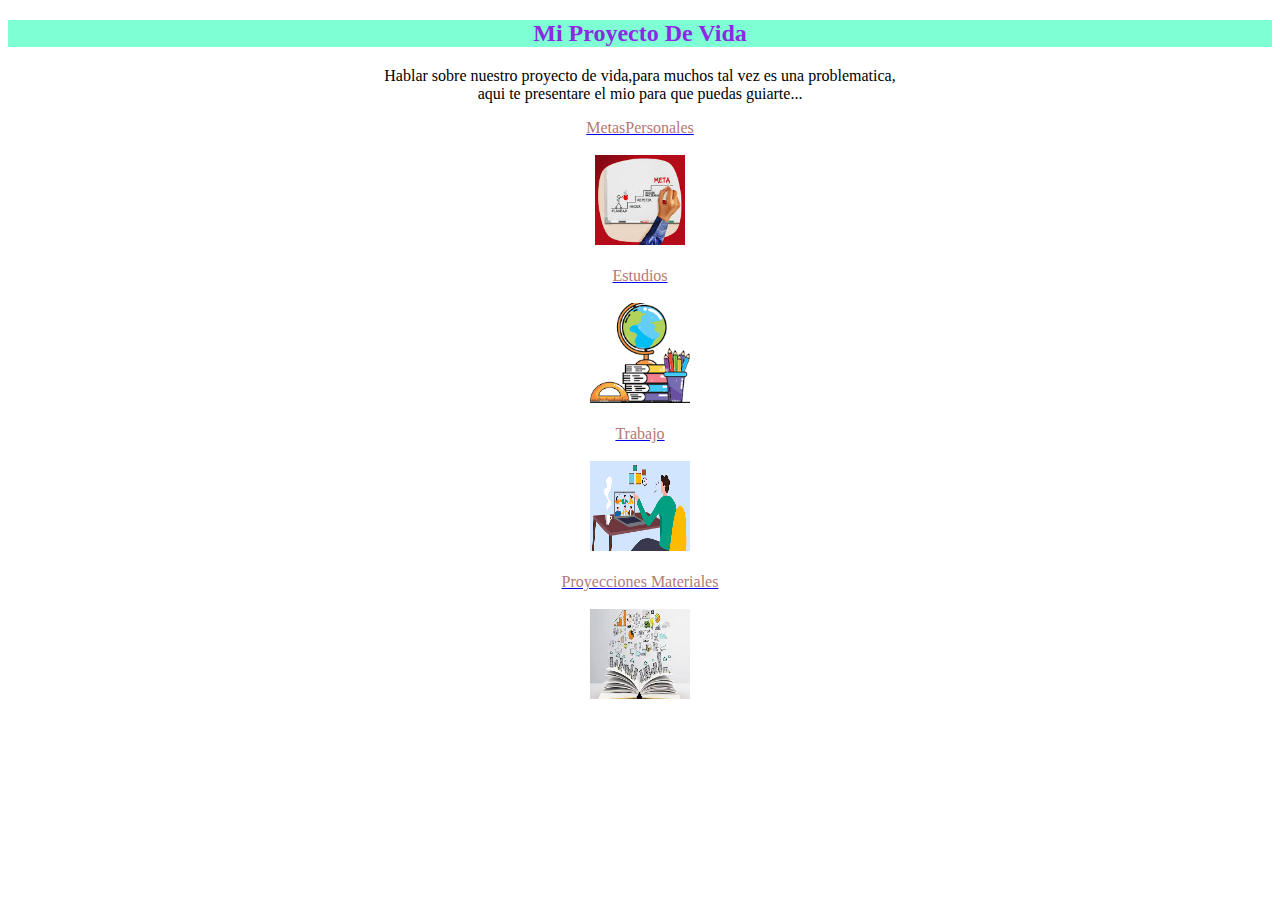
<file: Dia 2/index.html>
<!DOCTYPE html>
<html>
    
    <head>
        <title>Mi Proyecto De Vida</title>
        <link rel="shortcut icon" href="imgs/download.png" type="image/png" />
        <link rel="stylesheet" type="text/css" href="style.css"/>
    </head>

    <body>

        <h2 id="centrado"> Mi Proyecto De Vida</h2>
        <center>
        <p>
            Hablar sobre nuestro proyecto de vida,para muchos tal vez es una problematica,<br>
            aqui te presentare el mio para que puedas guiarte...
        </p>
    </center>

    <center>

    <a target="_blank" href="http://127.0.0.1:5500/HTML_FlorezDanna/Dia%202/MetasP.html"><center><span style="color: rgb(179, 120, 120);">MetasPersonales</span></center></a><br>
    <img src="imgs/download(3).png" width="=100" height="90"/><br><br/>


    <a target="_blank" href="http://127.0.0.1:5500/HTML_FlorezDanna/Dia%202/estudios.html"><center><span style="color: rgb(179, 120, 120);">Estudios</span></center></a><br>
    <img src="imgs/download (2).png" width="100" height="=90"/><br><br/>


    <a target="_blank" href="http://127.0.0.1:5500/HTML_FlorezDanna/Dia%202/trabajo.html"><center><span style="color: rgb(179, 120, 120);">Trabajo</span></center></a><br>
    <img src="imgs/fotito.png" width="100" height="90" /><br><br/>

    <a target="=_blank" href="http://127.0.0.1:5500/HTML_FlorezDanna/Dia%202/proyeccionesM.html"><center><span style="color: rgb(179, 120, 120);">Proyecciones Materiales</span></center></a><br>
    <img src="imgs/download(4).png" width="100" height="90" />

</center>







    </body>
 






</html>
</file>
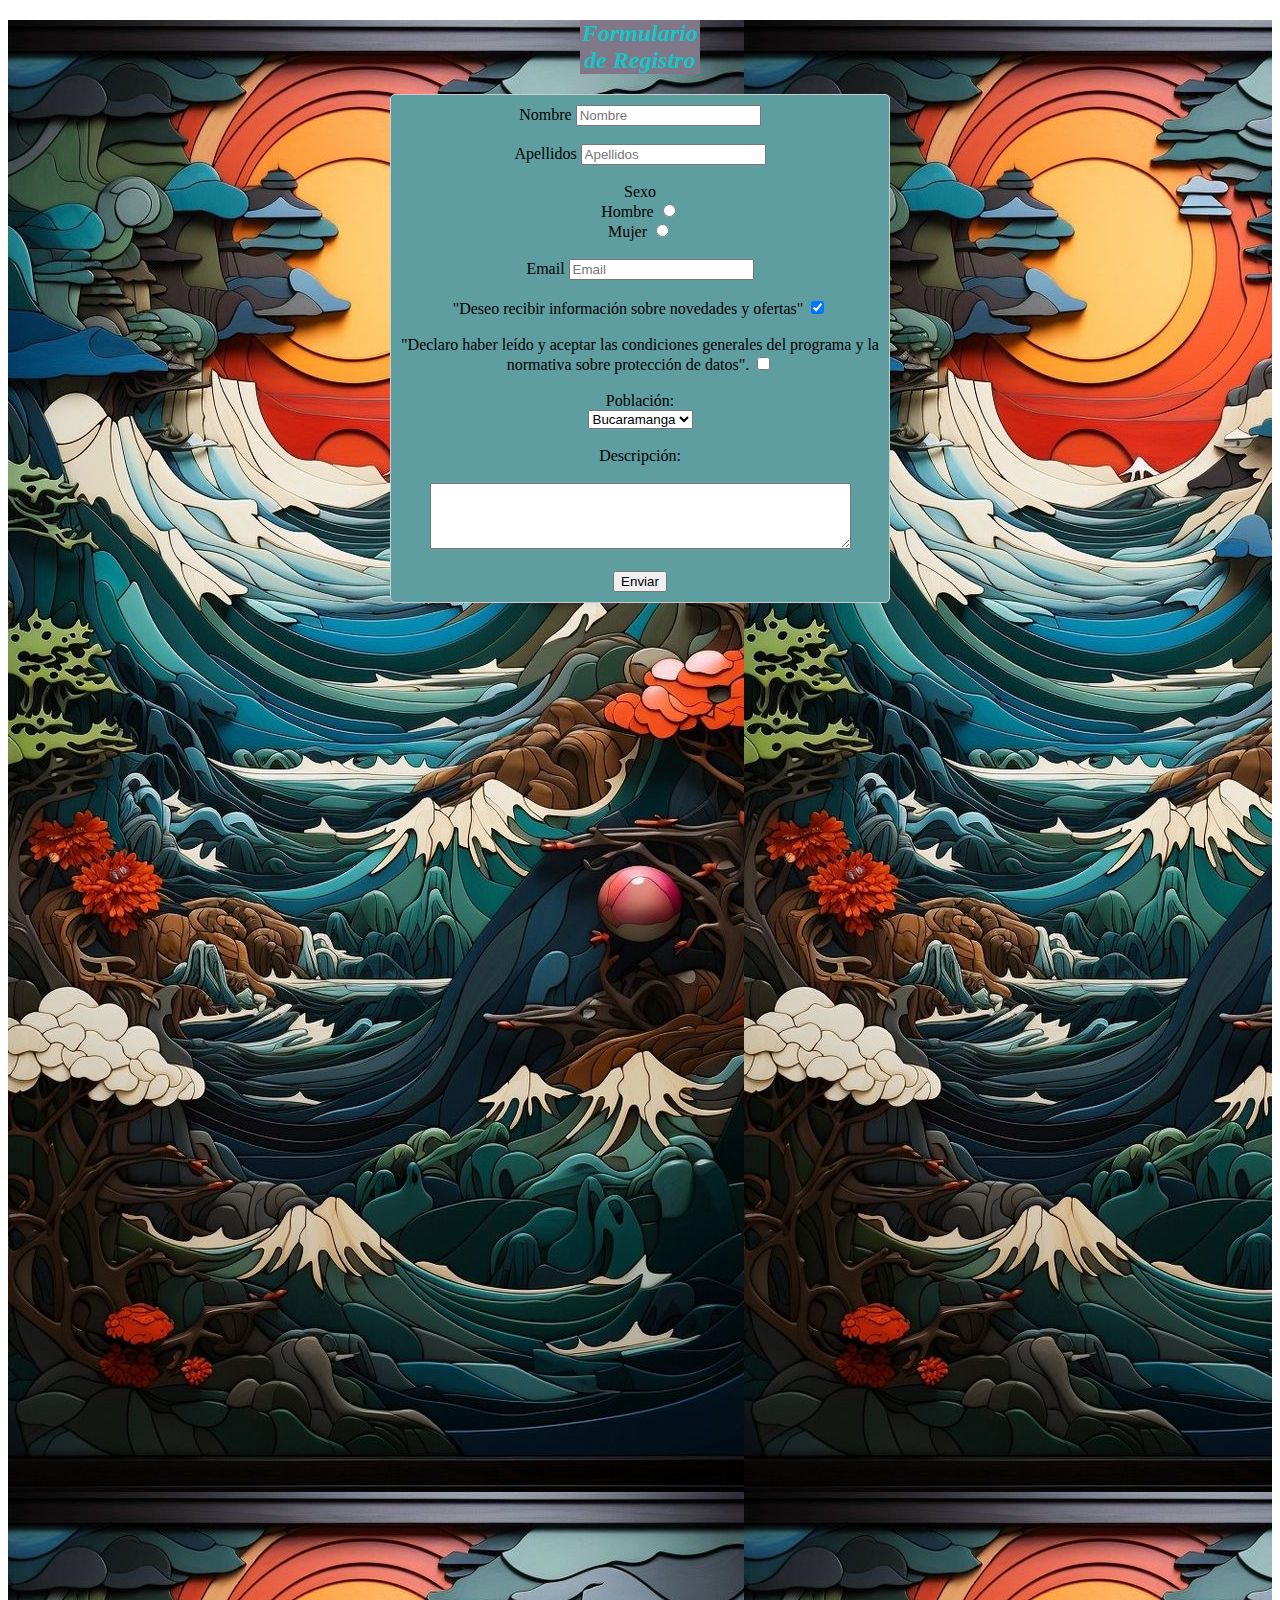
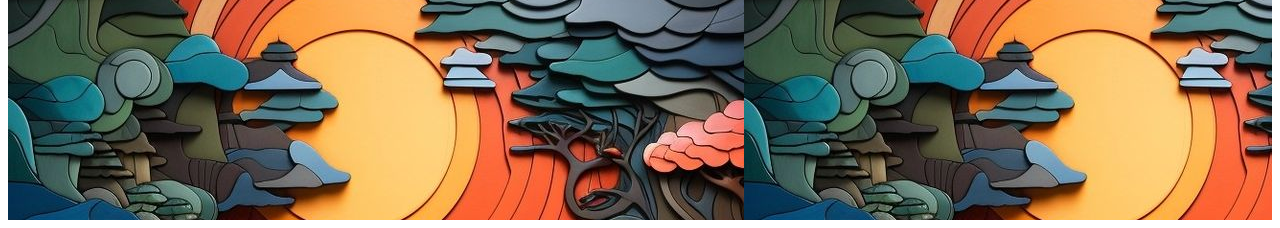
<file: Dia 4/index.html>
<!DOCTYPE html>
<html>
    <head>
        <title>Formulario de Registro-Mi Web</title>
        <meta charset="UTF-8">
        <link rel="stylesheet" type="text/css" href="style.css"/>


    </head>
    <body>
      <div class="fondoT">
   
        <center>
          

            <h2 id="centrado"><i>Formulario de Registro</i></h2>


        <div class="fondo">
        <form action="/Formulario" method="GET">
            
                
            <label for="nombre">Nombre</label>
            <input type="text" id="nombre" name="nombre" maxlength="50" placeholder="Nombre" />
            <br><br/>
            <label for="apellido">Apellidos</label>
            <input type="text" id="apellido" name="apellido" maxlength="50" placeholder="Apellidos" />
            <br><br/>
            <label for="sexo">Sexo</label>
            <br>
            <label for="Hombre">Hombre</label>
            <input type="radio" id="hombre" name="sexo" value="hombre" required/>
            <br>
            <label for="Mujer">Mujer</label>
            <input type="radio" id="mujer" name="sexo" value="mujer" required />
            <br><br/>
            <label for="Email">Email</label>
            <input type="email" id="email" name="email" placeholder="Email" />
            <br><br/>
            <label for="CasillaVerificacion">"Deseo recibir información sobre novedades y ofertas"</label>
            <input type="checkbox" id="CasillaVerificacion" name="CasillaVerificacion" checked/>
            <br><br/>
            <label for="Casilla">"Declaro haber leído y aceptar las condiciones generales del programa y la normativa sobre protección de datos".</label>
            <input type="checkbox" id="Casilla" name="Casilla" />
            <br><br/>
            <label for="poblacion">Población:</label><br>
        <select id="poblacion" name="poblacion">
            <option value="Bucaramanga">Bucaramanga</option>
            <option value="Giron">Girón</option>
            <option value="Floridablanca">Floridablanca</option>
            <option value="Piedecuesta">Piedecuesta</option>
        </select><br><br/>
        <label for="descripcion">Descripción:</label><br><br/>
        <imgs src="imgs/images.png"/> 
        <textarea id="descripcion" name="descripcion" rows="4" cols="50"></textarea><br><br/>
        <input type="submit" value="Enviar">
                                  

        </form>
        </div>
</center>
 </div> 
 
    
    </body>















</html>
</file>
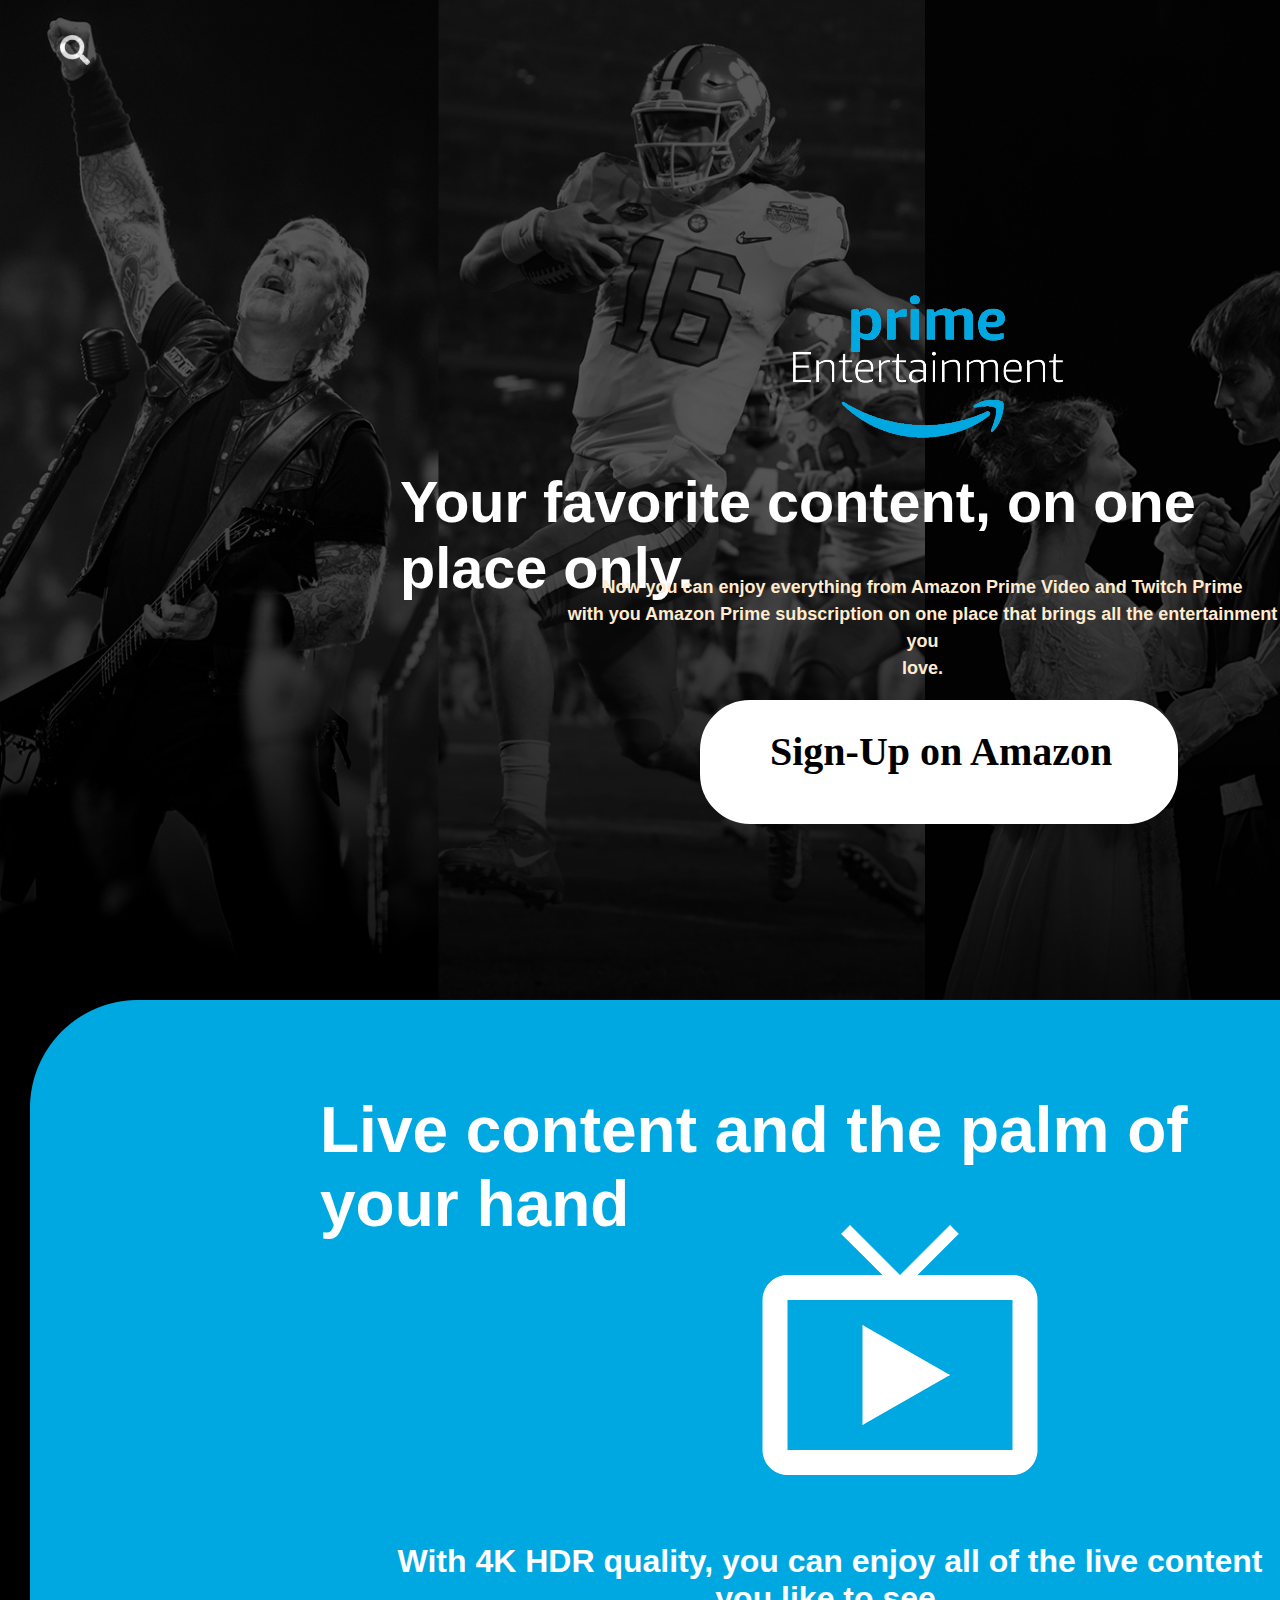
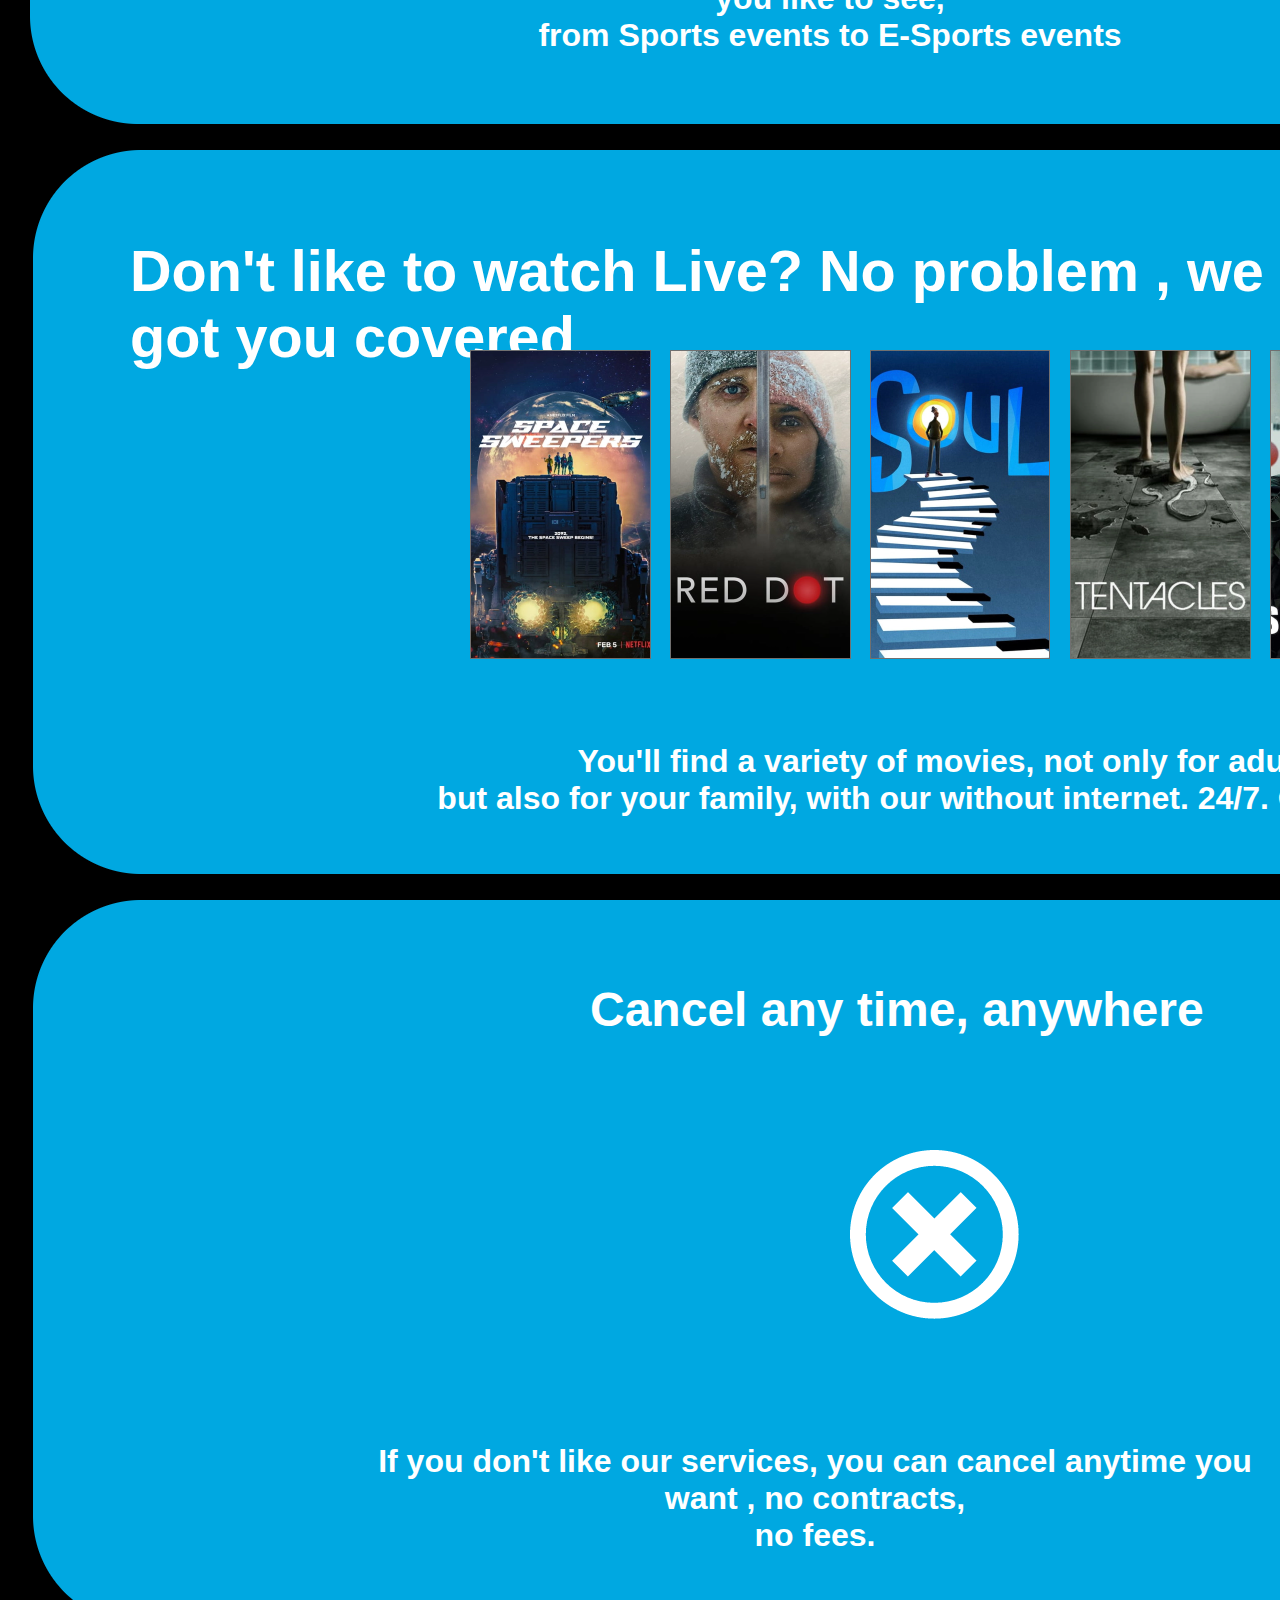
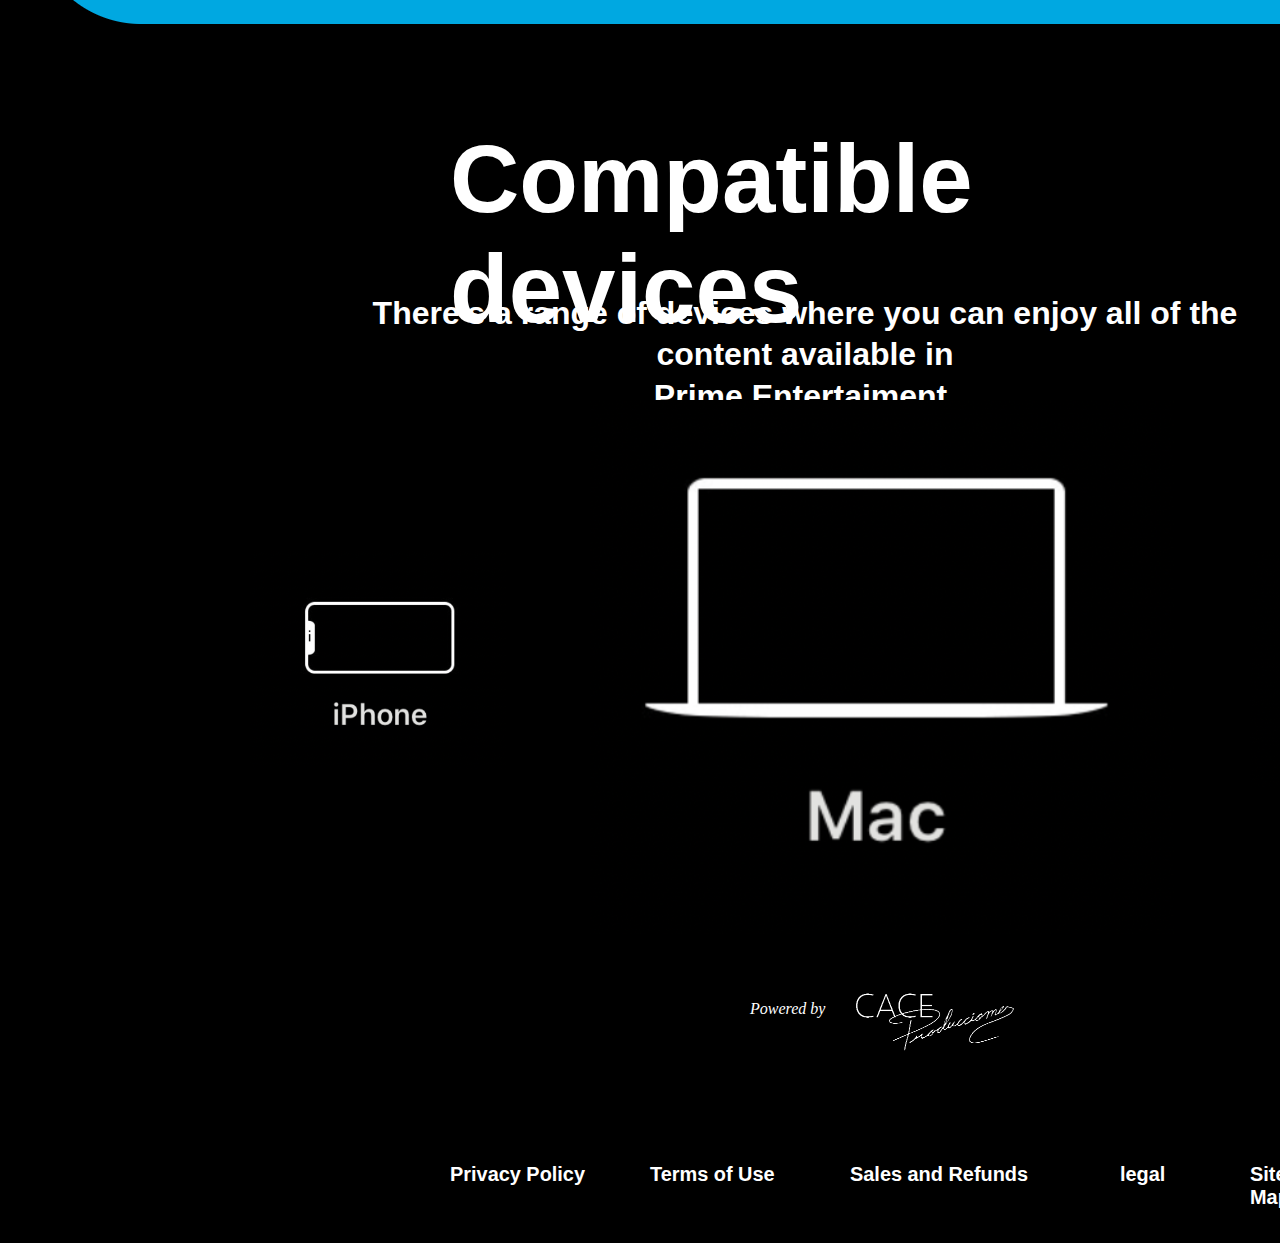
<file: Dia 5/index.html>
<!DOCTYPE html>
<html lang="es">
    <head>
        <meta charset="UTF-8">
        <title>Prime Video</title>
        <link rel="shortcut icon" href="imgs/LogoPrimeE2.png" type="image/png"/>
        <link rel="stylesheet" type="text/css" href="style.css"/>


    </head>
    <body>
        <div class="icon">
        <img src="imgs/Icon awesome-search.png" width="30px"/>
        </div>
        <div class="fondo">
        <img src="imgs/FondoTwitch.png" width="1850px"/>
        </div>
        <div class="rectangular-icon"></div>  

          <div class="login">
          <h4>Login</h4>  
          </div>
          <div class="icon-prime">
          <img src="imgs/LogoPrimeE2.png"/>  
          </div>
          <div class="text">
          <h1>Your favorite content, on one place only.</h1>  
          </div>
          <div class="text2">
          <h4><p>Now you can enjoy everything from Amazon Prime Video and Twitch Prime<br>
            with you Amazon Prime subscription on one place that brings all the entertainment you<br>
                                                   love.
          </p></h4>  
          </div>
          <div class="rectangular-2"></div>
          <div class="text3">
          <h4>Sign-Up on Amazon</h4>  
          </div>
          <div class="rectangular-blue">
          <img src="imgs/Rectangle .png" width="1792px" height="724x"/>
          <img  id= rectangle src="imgs/Rectangle .png" width="1792px" height="724x"/>
          <img  id= rectangle1 src="imgs/Rectangle .png" width="1792px" height="724x"/>
          </div>
          <div class="text4">
          <h1>Live content and the palm of your hand</h1>  
          </div>
          <div class="image-play">
          <img src="imgs/play.png"/>  
          </div>
          <div class="text5">
        <h4><p></p>With 4K HDR quality, you can enjoy all of the live content you like to see,<br>
          from Sports events to E-Sports events</p></h4>  
          </div>
          <div class="text6">
          <h1><p>Don't like to watch Live? No problem , we got you covered</p></h1>
          </div>
          <div class="images">
          <img id= image src="imgs/Rectangle 4.png"/>
          <img id= image1 src="imgs/Rectangle 3.png"/>
          <img id= image2 src="imgs/Rectangle 2.png"/>
          <img id= image3 src="imgs/Rectangle 1.png"/>
          <img id= image4 src="imgs/Rectangle 5.png"/>
          </div>
          <div class="text7">
          <h4><p>You'll find a variety of movies, not only for adults<br>
        but also for your family, with our without internet. 24/7. On demand.</p></h4>  
          </div>
          <div class="text8">
          <h1>Cancel any time, anywhere</h1>  
          </div>
          <div class="image-x">
          <img src="imgs/Icon metro-cancel.png"/>  
          </div>
          <div class="text9">
          <h4><p>If you don't like our services, you can cancel anytime you want , no contracts,<br>
          no fees.</p></h4>  
          </div>
          <div class="text10">
          <h1>Compatible devices</h1>  
          </div>
          <div class=" text11">
          <h4><p>There's a range of devices where you can enjoy all of the content available in<br>
          Prime Entertaiment.</p></h4>   
          </div>
          <div class="flecha-I">
          <img src="imgs/Flecha.png"/>  
          </div>
          <div class="iphone">
          <img src="imgs/Image 2.png">
          </div>
          <div class="Mac">
          <img src="imgs/Image 1.png">  
          </div>
        <div class="Pc">
        <img src="imgs/Image 3.png">
        </div>
        <div class="text12">
        <i>Powered by</i>    
        </div>
        <div class="image-firma">
        <img src="imgs/Logo CACE Invertido UP.png"/>    
        </div>
       <div class="privacy">
       <h5>Privacy Policy</h5> 
       </div>
       <div class="Terms">
       <h5>Terms of Use</h5> 
       </div>
       <div class="Sales">
       <h5> Sales and Refunds </h5> 
       </div>
       <div class="Legal">
       <h5>legal</h5> 
       </div>
       <div class="Site">
       <h5>Site Map</h5> 
       </div>




















        
    </body>






















































</html>
</file>
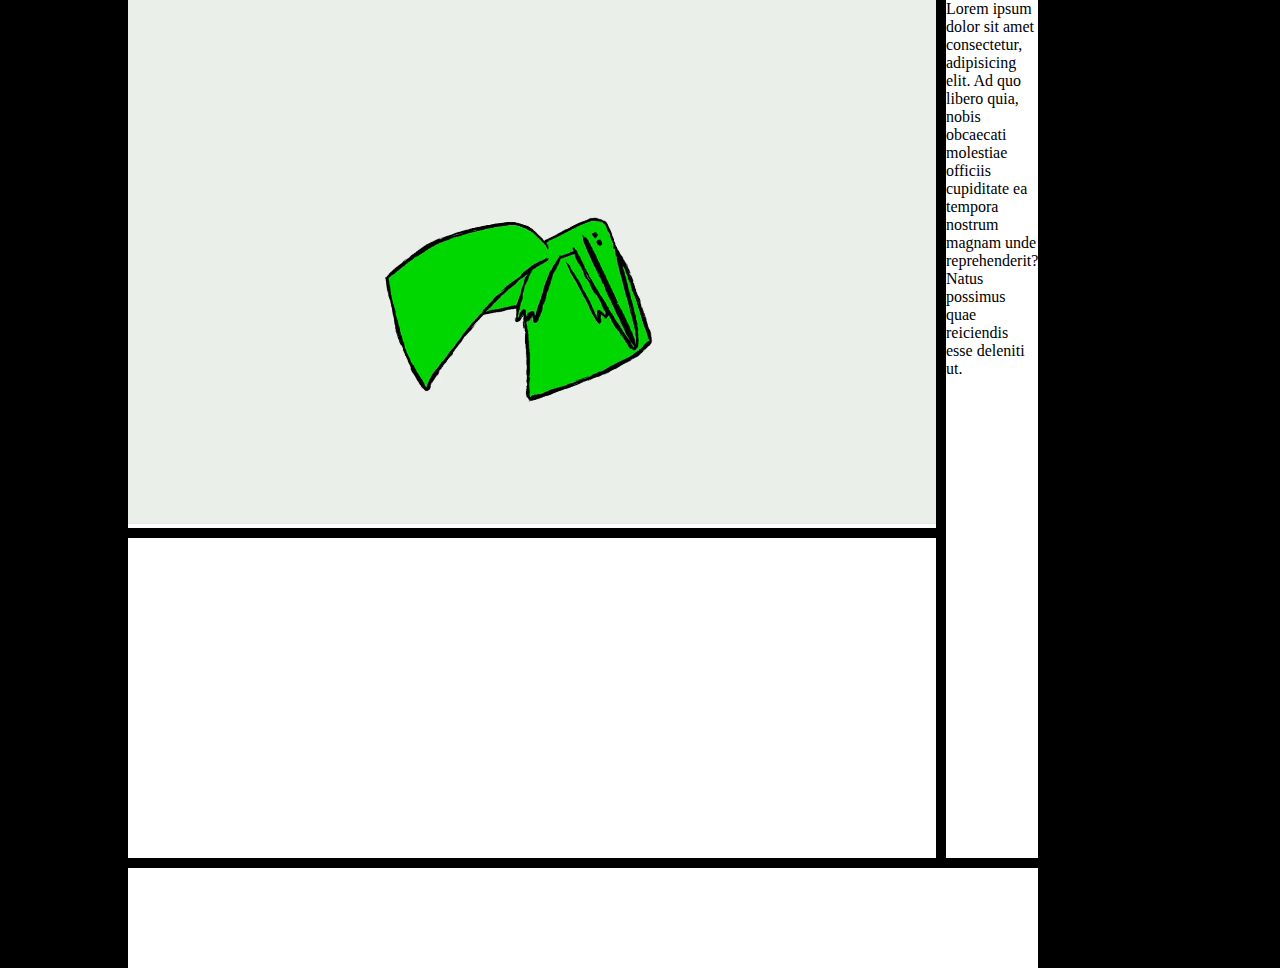
<file: Dia 9/index.html>
<!DOCTYPE html>
<html>
    <head>
        <title>Dinos</title>
        <link rel="stylesheet" type="text/css" href="style.css"/>






    </head>
    <body>
        
        <div class="grid">
        <div class="item1"><img src="imgs/dinos.gif"/></div>
        <div class="item2">Lorem ipsum dolor sit amet consectetur, adipisicing elit. Ad quo libero quia, nobis obcaecati molestiae officiis cupiditate ea tempora nostrum magnam unde reprehenderit? Natus possimus quae reiciendis esse deleniti ut.</div>
        <div class="item3"></div>
        <div class="item4"></div>

        </div>
    </body>
















</html>
</file>
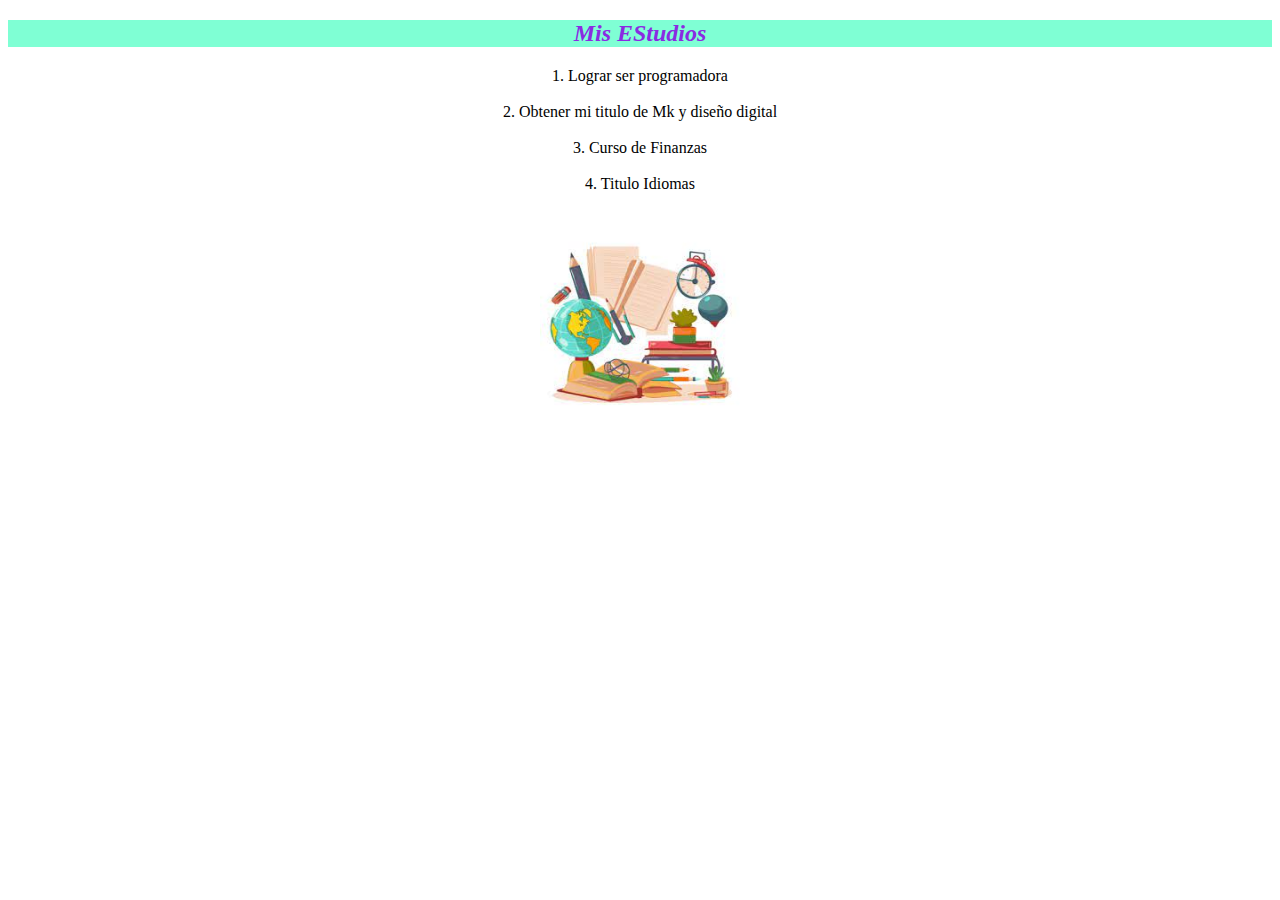
<file: Dia 2/estudios.html>
<!DOCTYPE html>
<html>
    <head>
        <title>Mis Estudios</title>
        <link rel="shortcut icon" href="imgs/download (2).png" type="image/png" />
        <link rel="stylesheet" type="text/css" href="style.css"/> 






        
    </head>
    <body>

        <h2 id="centrado2"><i>Mis EStudios</i></h2>
        <center>
            <li>1. Lograr ser programadora</li><br>
            <li>2. Obtener mi titulo de Mk y diseño digital</li><br>
            <li>3. Curso de Finanzas</li><br>
            <li>4. Titulo Idiomas</li><br><br/>
            <img src="imgs/descarga6.png" width="200" height="190"/>



        </center>








    </body>
































</html>
</file>
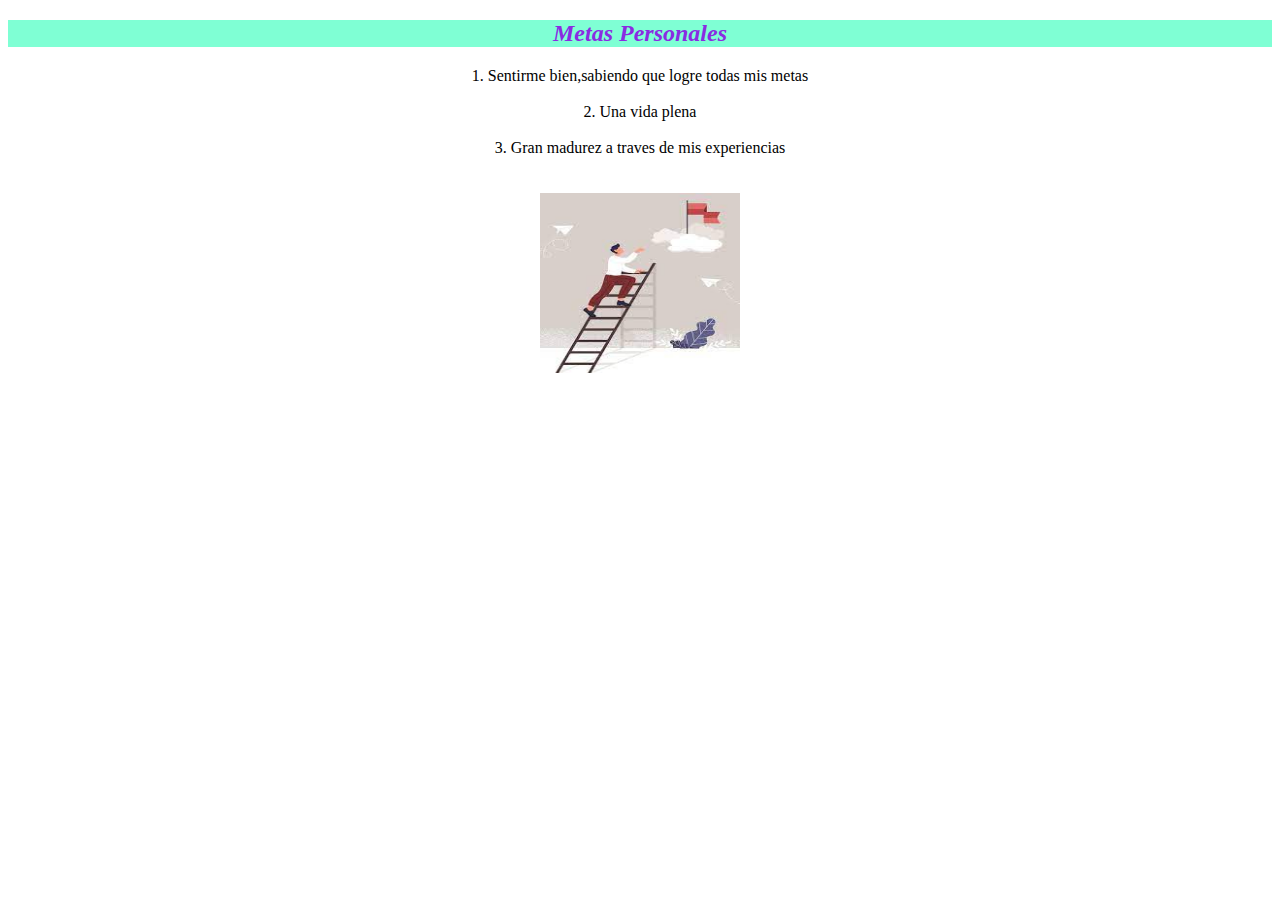
<file: Dia 2/MetasP.html>
<!DOCTYPE html>
<html>
    <head>
        <title>MetasPersonales</title>
        <link rel="shortcut icon" href="imgs/download(3).png" type="image/png" />
        <link rel="stylesheet" type="text/css" href="style.css"/>

    </head>
    <body>

        <h2 id="centrado1"><i>Metas Personales</i></h2>
        <center>
        <li>1. Sentirme bien,sabiendo que logre todas mis metas</li><br>
        <li>2. Una vida plena</li><br>
        <li>3. Gran madurez a traves de mis experiencias</li><br><br/>
        <img src="imgs/descarga5.png" width="200" height="180"/>







</center>


    </body>



























</html>
</file>
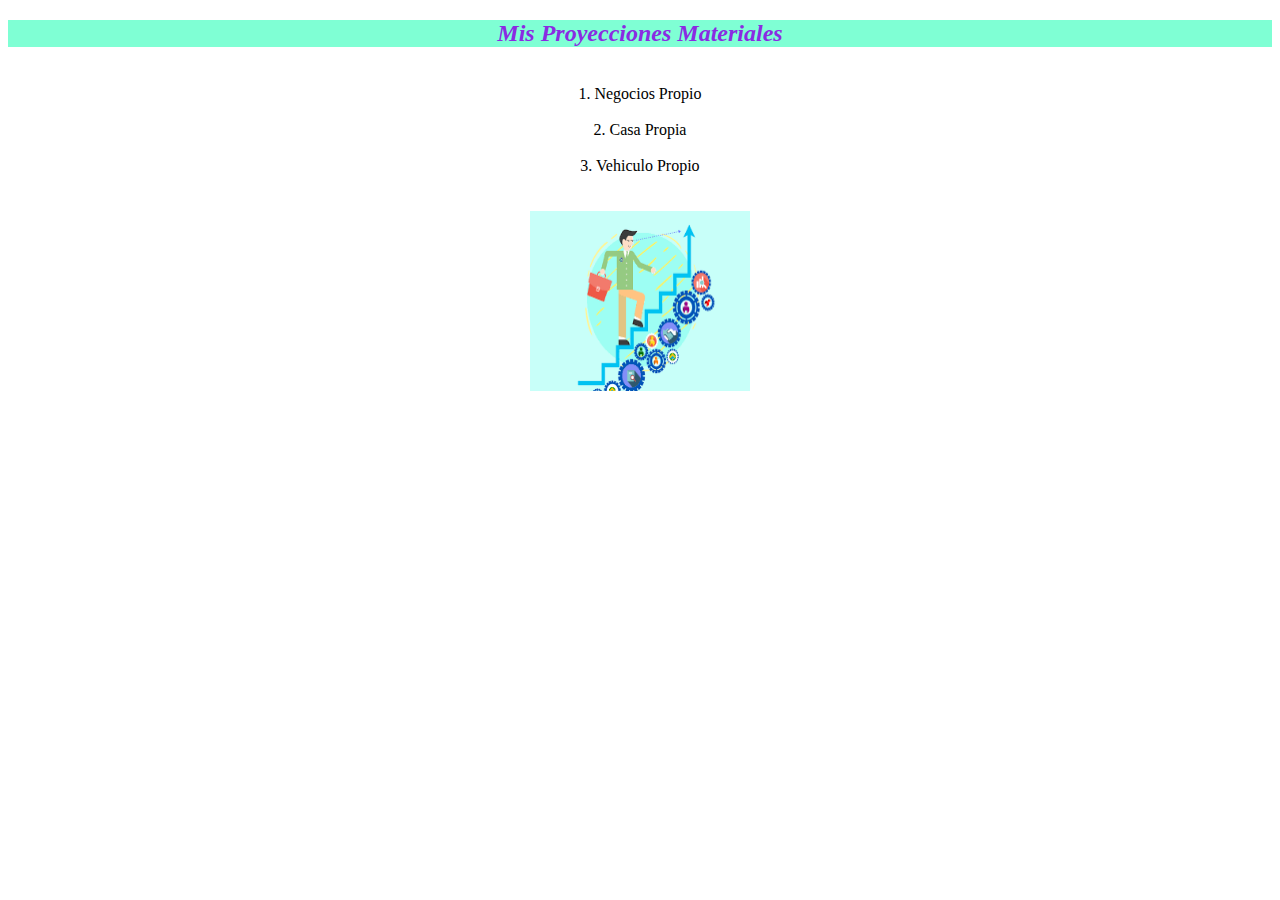
<file: Dia 2/proyeccionesM.html>
<!DOCTYPE html>
<html>
    <head>
        <title>Proyecciones Materiales</title>
        <link rel="stylesheet" type="text/css" href="style.css"/>
        <link rel="shortcut icon" href="imgs/download(4).png" type="image/png" />


    </head>
    <body>

        <center>

            <h2 id="centrado4"><i>Mis Proyecciones Materiales</i></h2><br>
            <li>1. Negocios Propio</li><br>
            <li>2. Casa Propia</li><br>
            <li>3. Vehiculo Propio</li><br><br/>
            <img src="imgs/descarga8.png" width="220" height="180" />


        </center>






    </body>










</html>
</file>
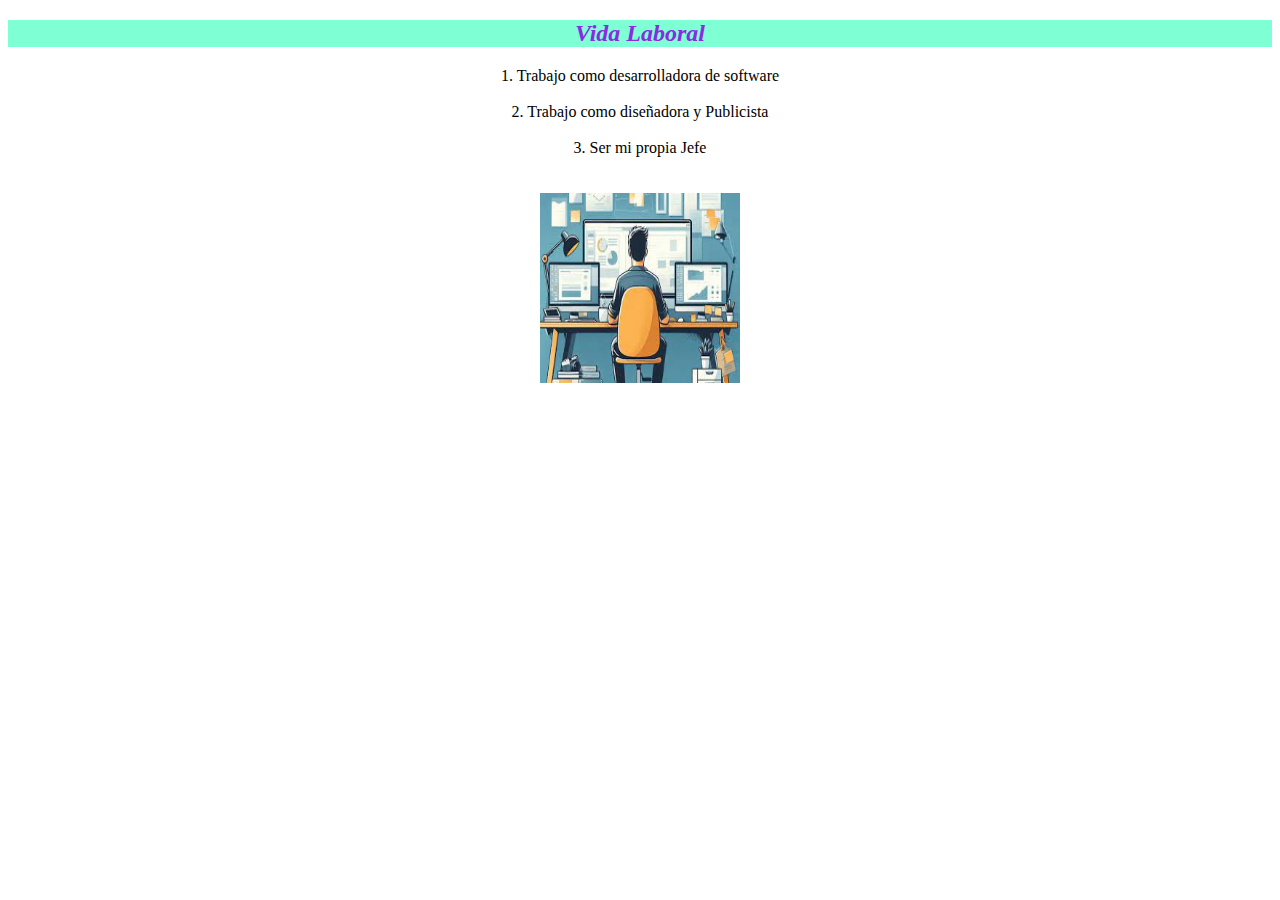
<file: Dia 2/trabajo.html>
<!DOCTYPE html>

<html>
    <head> 
        <link rel="icon" href="imgs/fotito.png"/>
        <link rel="stylesheet" type="text/css" href="style.css"/>
        <title>Trabajo</title>
       




    </head>
    <body>

        <center>
        
        <h2 id="centrado3"><i>Vida Laboral</i></h2>
        <li>1. Trabajo como desarrolladora de software</li><br>
        <li>2. Trabajo como diseñadora y Publicista</li><br>
        <li>3. Ser mi propia Jefe</li><br><br/>
        <img src="imgs/descarg7.png" width="200" height="190"/>





</center>

    </body>















</html>
</file>
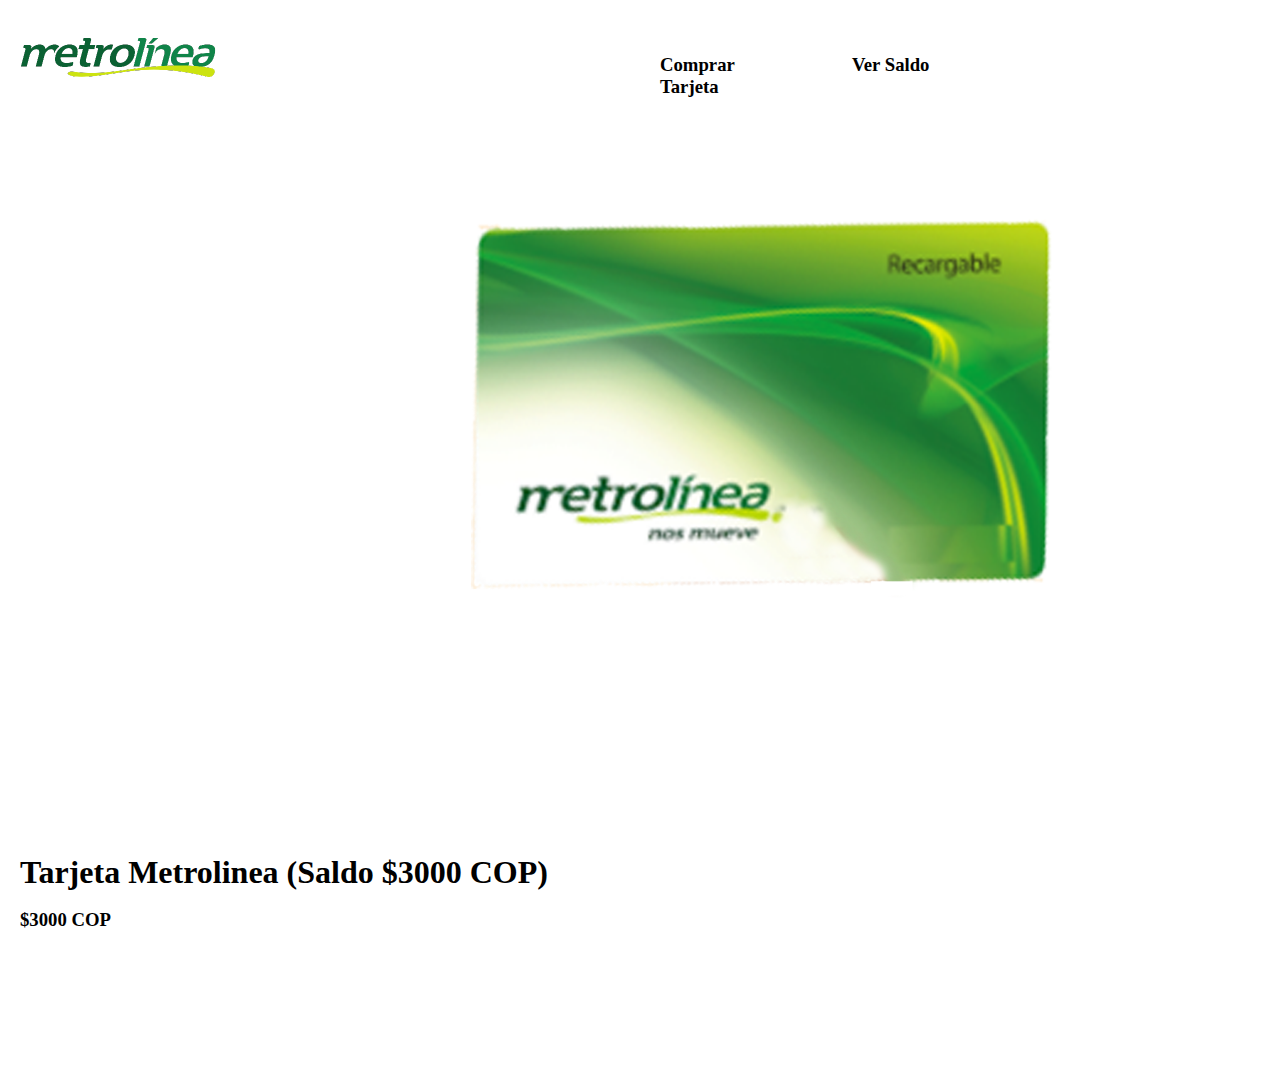
<file: Dia 6/Tarea.html>
<!DOCTYPE html>

<html>
    <head>
        <title>Metrolinea Nos Mueve</title>
        <link  rel="shortcut icon" href="imgs/descarga.png" type="image/png" />
        <link  rel="stylesheet" type="text/css" href="style.css"/>
        <meta charset="UTF-8">



    </head>
    <body>
        <div class="icon"><br><br>
        <img src="imgs/1200px-Metrolínea_logo.svg.png" />
        </div>
        <div class="Texto">
           <h3> <p id="texto-izquierda"><label><a target="_blank" href="http://127.0.0.1:5500/HTML_FlorezDanna/Dia%206/Tarea.html" >Comprar Tarjeta</a></label></p></h3>
           <input type="hidden" id="texto-izquierda" name="Texto"/>
            <h3><p id="texto-derecha"><label><a target="_blank" href="http://127.0.0.1:5500/HTML_FlorezDanna/Dia%206/Ver%20saldo.html">Ver Saldo</a></label></p></h3> 
            <input type="hidden" id="texto-izquierda" name="Texto" />

        </div>
        <div class="image-search">
        <img src="imgs/Icon ionic-ios-search.png"/>
        </div>
        <div class="image-shop">
        <img src="imgs/Icon feather-shopping-cart.png"/>
        </div>
        <div class="image-tarjeta">
        <img src="imgs/Metrolinea@2x.png" width="884px" height="497px"/><br><br><br><br><br><br><br><br><br><br><br><br>
        </div>
        <div class="Texto-abajo">
        <h1>Tarjeta Metrolinea (Saldo $3000 COP)</h1><br>
        <h3>$3000 COP</h3>
        </div>
        <div class="image-verde">
        <img src="imgs/Rectangle 2.png" />
        </div>
        <div class="icon2">
        <img src="imgs/1200px-Metrolínea_logo.svg.png" width="158px"/>
        </div>
        <div class="texto-c">
        <h2>Comprar</h2>
        </div>
        <div class="barra-n">
        <img src="imgs/Rectangle 1.png" height="1079px" width="200px"/>
        </div>
        <div class="flecha-ar">
        <img src="imgs/Icon ionic-ios-arrow-up.png"/>    
        </div>
        <div class="flecha ab">
        <img src="imgs/Icon ionic-ios-arrow-down.png"/>   
        </div>
        <div class="t-cantidad">
            <h3>Cantidad</h3>
        </div>
        <div class="n-Cantidad">
        <ol>04</ol><br><br>
        <ol>05</ol><br><br>
        <ol>06</ol>
        </div>











































    </body>













































</html>
</file>
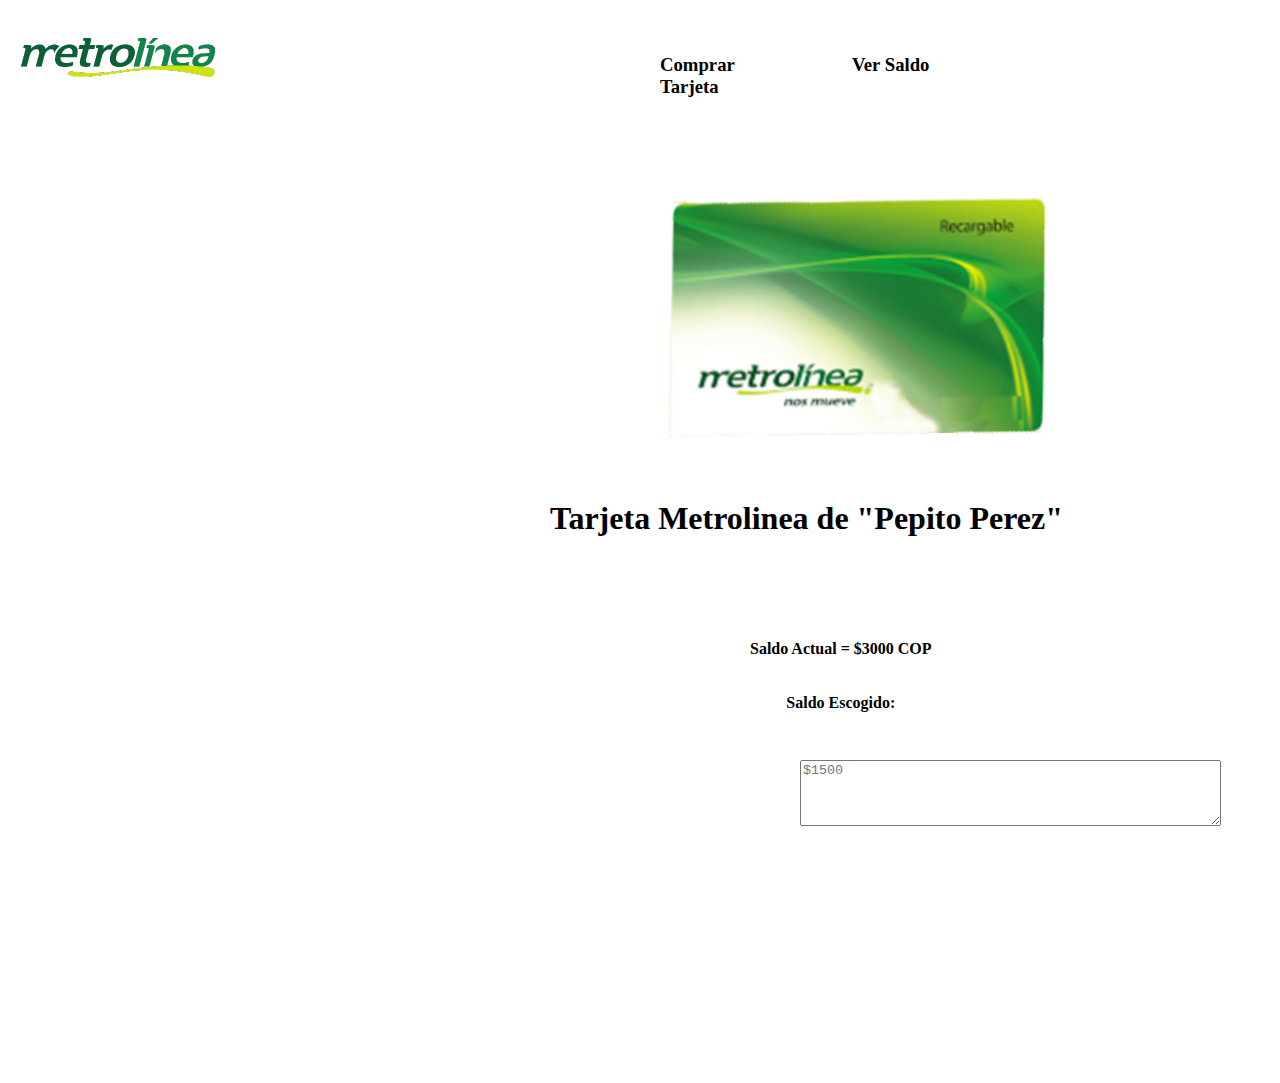
<file: Dia 6/Ver saldo.html>
<!DOCTYPE html>
<html>
    <head>

    <title>Ver Saldo</title>
    <link  rel="shortcut icon" href="imgs/descarga.png" type="image/png" />
    <link  rel="stylesheet" type="text/css" href="style.css"/>
    <meta charset="UTF-8">


    </head>
    <body>
        <div class="icon"><br><br>
            <img src="imgs/1200px-Metrolínea_logo.svg.png" />
            </div>
            <div class="Texto">
               <h3> <p id="texto-izquierda"><label><a target="_blank" href="http://127.0.0.1:5500/HTML_FlorezDanna/Dia%206/Tarea.html" >Comprar Tarjeta</a></label></p></h3>
               <input type="hidden" id="texto-izquierda" name="Texto"/>
                <h3><p id="texto-derecha"><label><a target="_blank" href="http://127.0.0.1:5500/HTML_FlorezDanna/Dia%206/Ver%20saldo.html">Ver Saldo</a></label></p></h3> 
                <input type="hidden" id="texto-izquierda" name="Texto" />
    
            </div>
            <div class="image-search">
            <img src="imgs/Icon ionic-ios-search.png"/>
            </div>
            <div class="image-shop">
            <img src="imgs/Icon feather-shopping-cart.png"/>
            </div>
            <div class="imag-tarjeta">
                <img src="imgs/Metrolinea@2x.png" width="576px" height="324px"/><br><br><br><br><br><br>
                </div>
                <div class="T-metrolinea">
                    <h1><center>Tarjeta Metrolinea de "Pepito Perez"</center></h1>
                    </div>
                <div></div>
            <div class="barra-n">
                <img src="imgs/Rectangle 1.png" height="1079px" width="200px"/>
                </div>
                <div class="flecha-ar">
                <img src="imgs/Icon ionic-ios-arrow-up.png"/>    
                </div>
                <div class="flecha ab">
                <img src="imgs/Icon ionic-ios-arrow-down.png"/>   
                </div>
                <div class="t-valor">
                <h3>Valor</h3>
                </div>
                <div class="n-Cantidad2">
                <ol>$1000</ol><br><br>
                <ol>$1500</ol><br><br>
                <ol>$2000</ol>
                </div>
                <div class="image-verde2">
                <img src="imgs/Rectangle 2.png" />
                </div>
                <div class="icon3">
                <img src="imgs/1200px-Metrolínea_logo.svg.png" width="158px"/>
                </div>
                <div class="texto-r">
                <h2>Recargar</h2>
                </div>
                <div class="t-saldo">
                 <h4>Saldo Actual = $3000 COP</h4><br><br>
                 <h4><center>Saldo Escogido:</center></h4> 
                </div>
                <h2><textarea id="descripcion" name ="$1500" rows="4" cols="50" placeholder="$1500"></textarea></h2><br><br/>

                










    </body>















</html>
</file>
<file: Dia 2/style.css>
#centrado{
    text-align: center;
    color: blueviolet;
    background-color: aquamarine;


}

#centrado1{

    text-align: center;
    color: blueviolet;
    background-color: aquamarine;
}

#centrado2{

    text-align: center;
    color: blueviolet;
    background-color: aquamarine;

}

#centrado3{
    text-align: center;
    color: blueviolet;
    background-color: aquamarine;


}

#centrado4{

    text-align: center;
    color: blueviolet;
    background-color: aquamarine;

}
</file>
<file: Dia 4/style.css>
#centrado{

    color: rgb(20, 199, 199);
    background-color: rgb(128, 120, 136);
    border: 30px;
    width: 120px;
    



}

.fondo{

    background-color: cadetblue;
    padding: 10px;
    box-sizing: border-box;
    box-shadow: inset;
    width: 500px;
    border: 1px solid #ccc;
    border-radius: 5px;
    position: center;
    
}

.fondoT{

    background-image: url(imgs/imagenfondo.png); 
    height: 1800px;
    width: 100%;
    right: 60px;
    top: 80px;


}

body{
    overflow: hidden;
}
</file>
<file: Dia 5/style.css>
body{
    background: black;
    height: 4000px;
    width: 100%;
    max-width: 100%;
    margin: 0;
    padding: 0;
    overflow-x: hidden;

    
 }

.fondo{
    top: -40px;
    position: relative;
    left: 0px;
    right: 40px;
    
}

.icon{
    position: relative;
    top: 35px;
    left: 60px;
}

.rectangular-icon{
    width: 150px; 
    height: 40px; 
    background-color: white; 
    border: 10px solid white;  
    top: 200px;
    position: absolute;
    left: 500px;
    border-radius: 50px;
    color: white;
    left: 1650px;
    top: 50px;
  }

  .login{
    color: black;
    position: absolute;
    top: 50px;
    left: 1710px;  
    font-family: Arial, Helvetica, sans-serif;    
  }

  .icon-prime{
    position: absolute;
    top: 210px;
    left: 650px;
   
  }

  .text{
    color: white;
    top: 430px;
    left: 400px;
    position: absolute;
    font-family: Arial, Helvetica, sans-serif;
    font-size: 1.8em;
  }

  .text2{
    color:blanchedalmond;
    top: 550px;
    left: 565px;
    position: absolute;
    font-family: open sans, sans-serif;
    text-align: center;
    font-size: large;
    line-height: 1.5em;
    font-size: 2.5em, large;
  }

  .rectangular-2{
    width: 458px; 
    height: 104px; 
    background-color: white; 
    border: 10px solid , white;  
    top: 200px;
    position: absolute;
    left: 500px;
    border-radius: 50px;
    color: white;
    left: 700px;
    top: 700px;
  }

  .text3{
    color: black;
    top: 675px;
    position: absolute;
    left: 770px;
    font-size: 2.5em;
    font-style: normal;
    font-family: 'Times New Roman', Times, serif;
  }

  .rectangular-blue{
    position: absolute;
    top: 1000px;
    left: 30px;
    
  }

  #rectangle{
    position: absolute;
    top: 1500px;
    left: 3px;
  }

  #rectangle1{
    position: absolute;
    top: 750px;
    left: 3px;
  }

  .text4{
    position: absolute;
    color: white;
    left: 320px;
    font-size: 2.0em;
    font-family: Arial, Helvetica, sans-serif;
    top: 1050px;

  }

  .image-play{
    position: absolute;
    top: 1200px;
    left: 750px;
    filter: grayscale(100%) invert(100%);
  }

  .text5{
    position: absolute;
    color: white;
    font-size: 2.0em;
    top: 1500px;
    text-align: center;
    left: 380px;
    font-family: sans-serif;

  }

  .text6{
     position: absolute;
     color: white;
     top: 1780px;
     left: 130px;
     font-family: Arial, Helvetica, sans-serif;
     font-size: 1.8em;
  }

  .images{
    display: inline;
  }

  #image{
    position: absolute;
    top: 1950px;
    left: 470px;
  }

  #image1{
    position: absolute;
    top: 1950px;
    left: 670px;
  }

  #image2{
    position: absolute;
    top: 1950px;
    left: 870px;
  }

  #image3{
    position: absolute;
    top: 1950px;
    left: 1070px;
  }

  #image4{
    position: absolute;
    top: 1950px;
    left: 1270px;
  }

  .text7{
    position: absolute;
    top: 2300px;
    left: 250px;
    color: white;
    font-family: Arial, Helvetica, sans-serif;
    text-align: center;
    font-size: 2.0em;
    width: 1400px;

  }

  .text8{
    position: absolute;
    color:white;
    top: 2550px;
    left: 590px;
    font-family: Arial, Helvetica, sans-serif;
    font-size: 1.5em;

  }

  .image-x{
    position: absolute;
    top: 2750px;
    left: 850px;
  }

  .text9{
    position: absolute;
    top: 3000px;
    left: 350px;
    font-family: 'Franklin Gothic Medium', 'Arial Narrow', Arial, sans-serif;
    font-size: 2.0em;
    text-align: center;
    color: white;
  }

  .text10{
    position: absolute;
    top: 3260px;
    color: white;
    font-family: Arial, Helvetica, sans-serif;
    left: 450px;
    font-size: 3.0em;
  }

  .text11{
    position: absolute;
    top: 3450px;
    color: white;
    font-family: Lato, Helvetica, sans-serif;
    left: 330px;
    font-size: 2.0em;
    text-align: center;
    line-height: 1.3em;
  }

  .flecha-I{
    position: absolute;
    top: 3600px;
    left: 800px;
    
  }

  .iphone{
    position: absolute;
    top: 3750px;
    left: 250px;
  }

  .Mac{
    position: absolute;
    top: 3600px;
    left: 590px;
  }

  .Pc{
    position: absolute;
    top: 3750px;
    left: 1250px;
  }

  .text12{
    position: absolute;
    top: 4200px;
    color: white;
    left: 750px;
  }

  .image-firma{
    position: absolute;
    top: 4180px;
    left: 720px;
  }


  .privacy{
    position: absolute;
    top: 4330px;
    left: 450px;
    color: white;
    font-family: 'Franklin Gothic Medium', 'Arial Narrow', Arial, sans-serif;
    font-size: 1.5em;
  }

  .Terms{
    position: absolute;
    top: 4330px;
    left: 650px;
    color: white;
    font-family: 'Franklin Gothic Medium', 'Arial Narrow', Arial, sans-serif;
    font-size: 1.5em;

  }

  .Sales{
    position: absolute;
    top: 4330px;
    left: 850px;
    color: white;
    font-family: 'Franklin Gothic Medium', 'Arial Narrow', Arial, sans-serif;
    font-size: 1.5em;

  }

  .Legal{ 
    position: absolute;
    top: 4330px;
    left: 1120px;
    color: white;
    font-family: 'Franklin Gothic Medium', 'Arial Narrow', Arial, sans-serif;
    font-size: 1.5em;

  }

  .Site{
    position: absolute;
    top: 4330px;
    left: 1250px;
    color: white;
    font-family: 'Franklin Gothic Medium', 'Arial Narrow', Arial, sans-serif;
    font-size: 1.5em;

  }
</file>
<file: Dia 9/style.css>
* {
    margin: 0;
    background-color: black;
}

.grid{
    
        display: grid;
        grid-template-columns: repeat(2, 1fr);
        grid-gap: 10px;
        grid-auto-rows: minmax(100px, auto);
        border: 10px;
        gap: 10px;
        padding-left: 10%;
        padding-right: 20%;
}

.item1{
    background-color: white;
    grid-column: 1 ;
    grid-row: 1;
}
.item2{
    background-color: white;
    grid-column: 2 ;
    grid-row: 1 / 5;
}
.item3{
    background-color: white;
    grid-column: 1;
    grid-row: 2 / 5;
}

.item4{
    background-color: white;
    grid-column: 1 / 3;

}
</file>
<file: Dia 6/style.css>
*{
    margin: 0px;
}

body{
    padding-left: 20px;
    height: 1080px;
    width: 1920px;
    overflow: hidden;
}

.Texto{
    position: absolute;
    width: 300px; 
    height: 200px; 
    color: black;
   
}


#texto-izquierda{
    position: absolute;
    top: -30px;
    left: 50vw;
    width: 10vw;
}
#texto-izquierda a{
    color: black;text-decoration: none;
}


#texto-derecha{
    position: absolute;
    top: -30px;
    left: 65vw;
    width: 10vw;
    color: black;

}

#texto-derecha a{
    color: black;text-decoration: none;
}



.image-search{
    position: relative;
    top: -30px;
    left: 1370px;
   
}



.image-shop{
    position: relative;
    top: -69px;
    left: 1500px;

    
}

.image-tarjeta{
    
    left: 300px;
    position: relative;
   
}

.Texto-abajo{
    position: absolute;
    
}

.image-verde{
    position: relative;
    top: -30px;
    left: 1499px;
}

.icon2{
    position: relative;
    top: -130px;
    left: 1499px;
}

.texto-c{
    position: absolute;
    top: 910px;
    left: 1535px;

}

.barra-n{
    top: 0px;
    left: 1750px;
    position: absolute;
}


.flecha-ar{
    top: 80px;
    left: 1830px;
    position: absolute;



}

.flecha.ab{
    top:990px;
    left: 1840px;
    position:absolute;
}

.t-cantidad{
    top: 220px;
    left: 1800px;
    position: absolute;
    color: white;
}


.n-Cantidad{
    top: 500px;
    left: 1790px;
    position: absolute;
    color: white;


}

.imag-tarjeta{

    left: 550px;
    position: relative;
}

.n-Cantidad2{

    left: 1780px;
    position: absolute;
    color: white;
    top: 500px;
}

.t-valor{

    left: 1810px;
    position: absolute;
    color: white;
    top: 300px;
}

.image-verde2{
    top: 300px;
    position: relative;
    left: 1500px;
}

.icon3{
    top: 200px;
    position: relative;
    left: 1500px;
}

.texto-r{
    top: 950px;
    position: absolute;
    left: 1540px;
    
}

.t-saldo{

    top: 640px;
    position: absolute;
    left: 750px;
    
}

.T-metrolinea{
    top: 500px;
    position: absolute;
    left: 550px;
}

#descripcion{

    top: 30px;
    position: relative;
    left: 780px;

}
</file>
